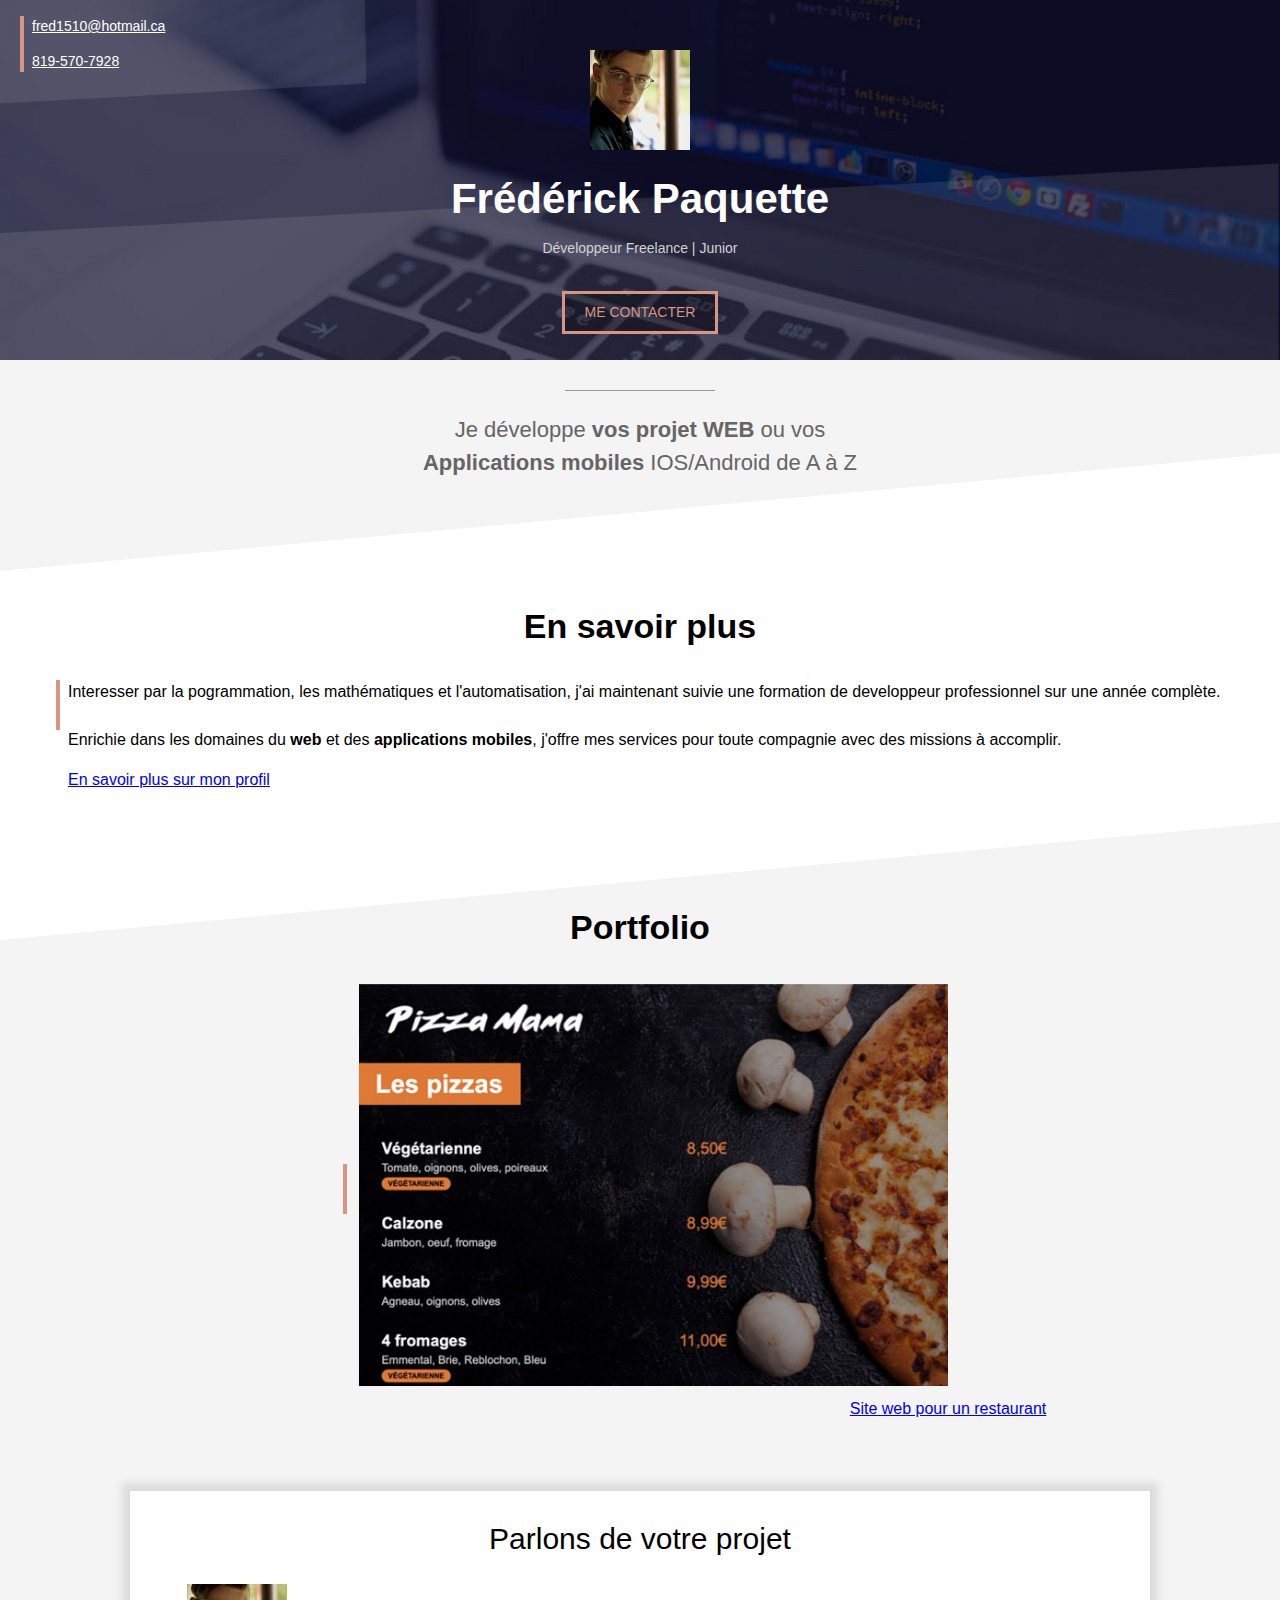
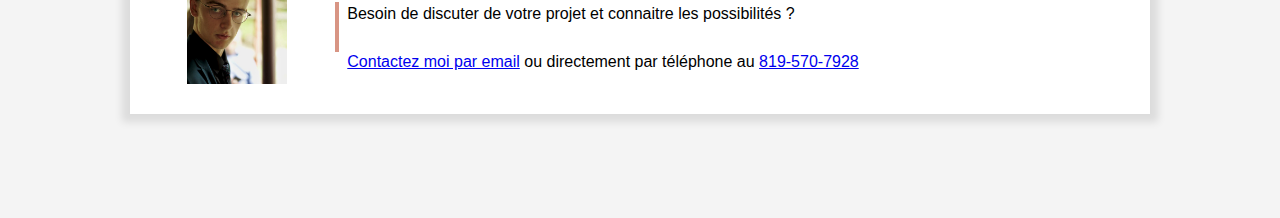
<file: index.html>
<!DOCTYPE html>
<html lang="fr">
<head>
    <meta charset="UTF-8">
    <meta name="viewport" content="width=device-width, initial-scale=1.0">
    <title>Frédérick Paquette</title>
    <link rel="stylesheet" href="style.css"/>
</head>
<body>
    <!-- COUVERTURE -->
    <div class="cover">
        <img class="cover-profile" src="profile_p.jpg"/>
        <h1>Frédérick Paquette</h1>
        <p>Développeur Freelance | Junior</p>
        
        <div style="text-align: center;">
            <a class="contact-button" href="mailto:fred1510@hotmail.ca?subject=Contact%20depuis20%frédérickpaquette.com">ME CONTACTER</a>
        </div>
        <div class="cover-contact">
            <p><a href="mailto:fred1510@hotmail.ca?subject=Contact%20depuis20%frédérickpaquette.com">fred1510@hotmail.ca</a></p>
            <p><a href="tel:+18195707928">819-570-7928</a></p>
        </div>
    </div>

    <!-- SECTION GRISE 1 -->

    <div class="section section-grise1">  
        <div class="separateur"></div>  
        <p>Je développe <b>vos projet WEB</b> ou vos <b>Applications mobiles</b> IOS/Android de A à Z</p>
    </div>   

    <!-- SECTION BLANCHE -->

    <div class="section">
        <h2>En savoir plus</h2>
        <!-- <img src="profile2.jpg" class="col-contenu"/> --> 
        <div class="col-contenu float-right">
            <div class="texte-avec-ligne-verticale">            
                <p>Interesser par la pogrammation, les mathématiques et l'automatisation, j'ai maintenant suivie une formation de developpeur professionnel sur une année complète.<br><br>
                    Enrichie dans les domaines du <b>web</b> et des <b>applications mobiles</b>, j'offre mes services pour toute compagnie avec des missions à accomplir.</p>
                <a href="Frédérick_Paquette_CV.pdf">En savoir plus sur mon profil</a> 
            </div>                 
        </div>
    </div>

    <!-- SECTION GRISE 2 -->

    <div class="section section-grise2">     
        <h2>Portfolio</h2>         
        <table class="col-portfolio" style="display:inline-block">
            <tr>
                <td><div class="barre-verticale"></div></td>
                <td style="width:100%"><a href="portfolio-site-restaurant.html"><img style="width:50%" src="project1small.jpg"></a></td>
            </tr>
            <tr>
                <td></td>
                <td align="center"><a href="portfolio-site-restaurant.html">Site web pour un restaurant</a></td>
            </tr>
        </table>  
    
    <!--   
        <table class="col-portfolio float-right">
            <tr>
                <td><div class="barre-verticale"></div></td>
                <td style="width:100%"><a href="portfolio-application-mobile-ai.html"><img style="width:100%" src="project2small.jpg"></a></td>
            </tr>
            <tr>
                <td></td>
                <td align="center"><a href="portfolio-application-mobile-ai.html">Application mobile<br>' Intelligence artificielle '</a></td>
            </tr>
        </table> 
    </div>
    --> 

    <!-- SECTION BLANCHE -->


    <iframe src="contact-frame.html" scrolling="no"/>


</body>
</html>
</file>
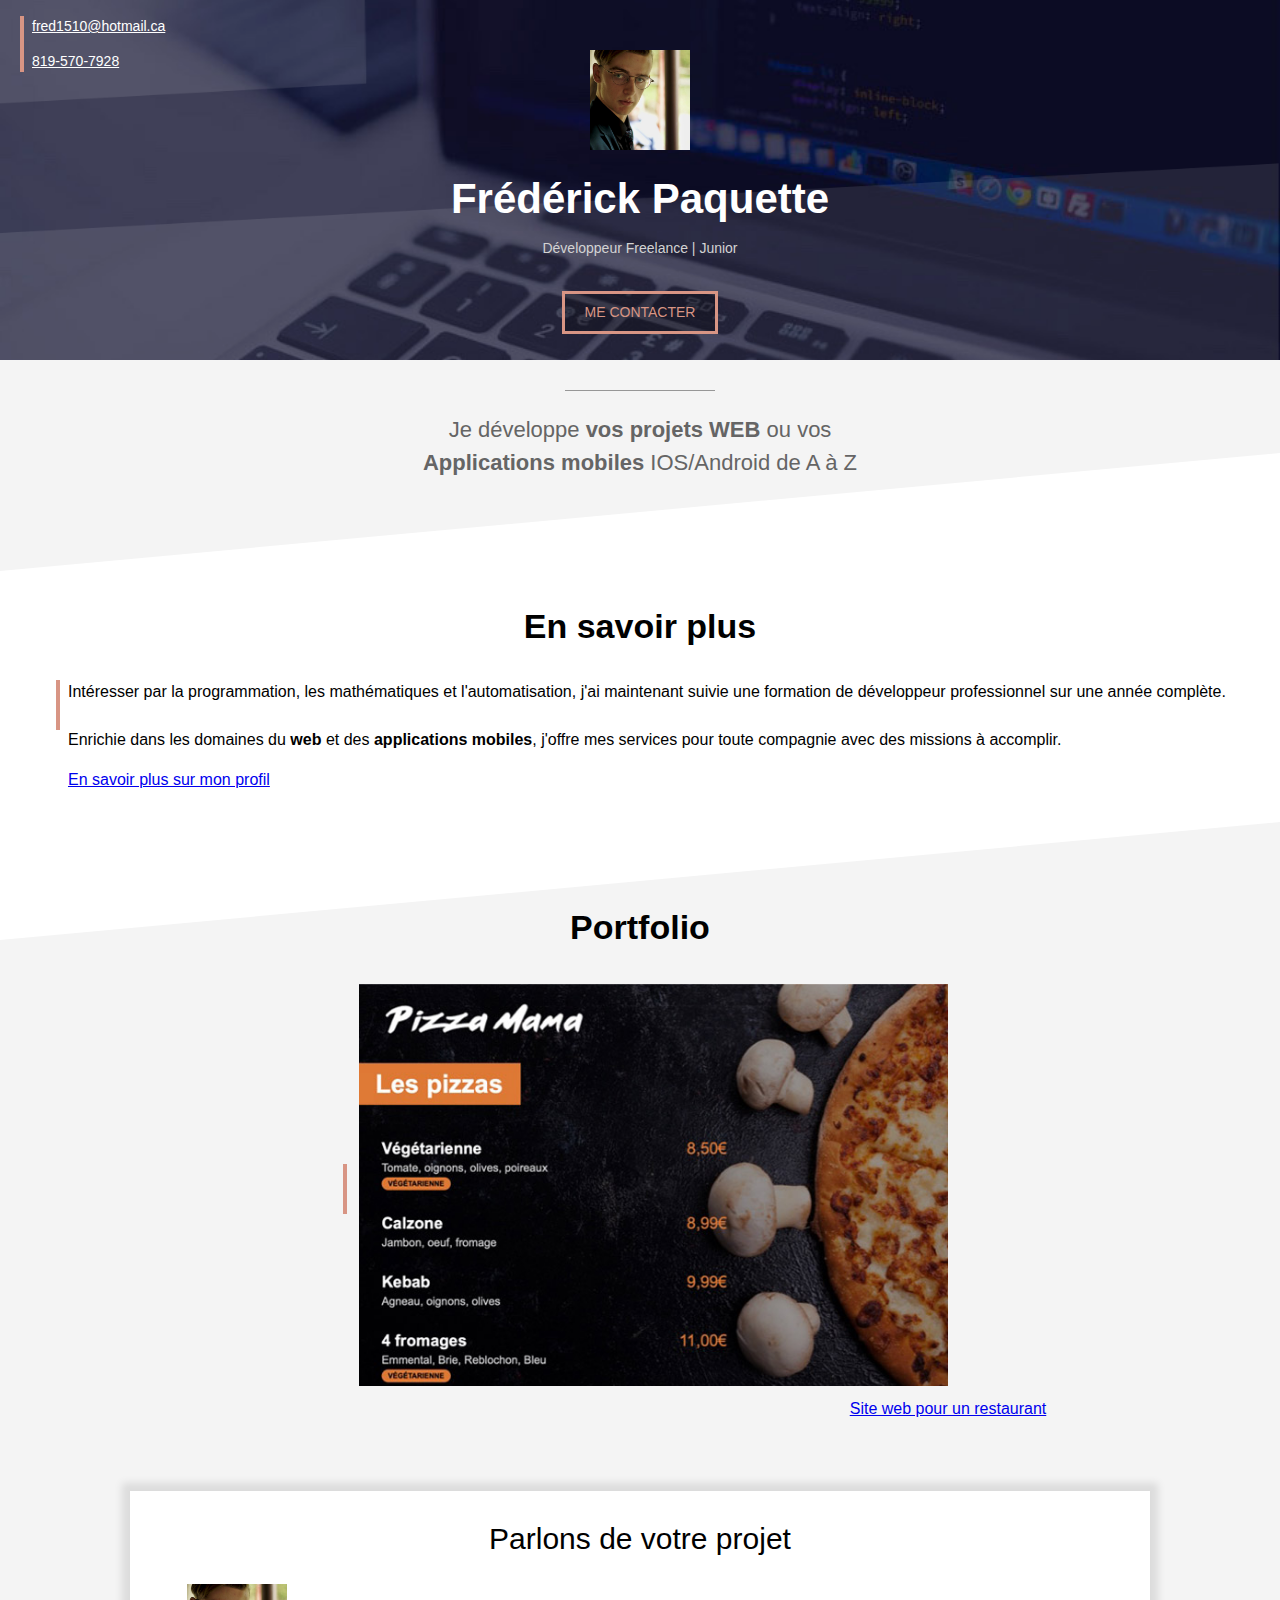
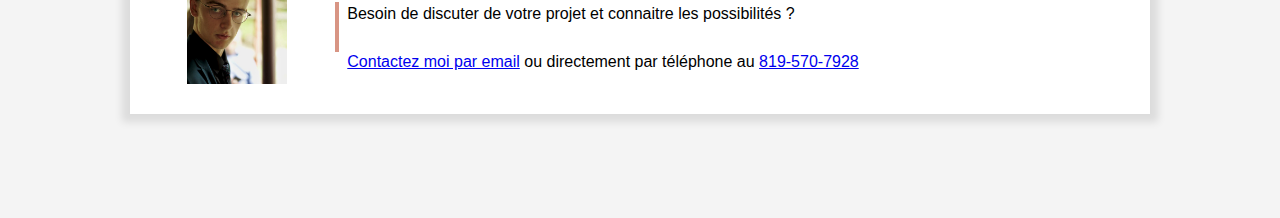
<file: Site_web_pro_V1/index.html>
<!DOCTYPE html>
<html lang="fr">
<head>
    <meta charset="UTF-8">
    <meta name="viewport" content="width=device-width, initial-scale=1.0">
    <title>Frédérick Paquette</title>
    <link rel="stylesheet" href="style.css"/>
</head>
<body>
    <!-- COUVERTURE -->
    <div class="cover">
        <img class="cover-profile" src="profile_p.jpg"/>
        <h1>Frédérick Paquette</h1>
        <p>Développeur Freelance | Junior</p>
        
        <div style="text-align: center;">
            <a class="contact-button" href="mailto:fred1510@hotmail.ca?subject=Contact%20depuis20%frédérickpaquette.com">ME CONTACTER</a>
        </div>
        <div class="cover-contact">
            <p><a href="mailto:fred1510@hotmail.ca?subject=Contact%20depuis20%frédérickpaquette.com">fred1510@hotmail.ca</a></p>
            <p><a href="tel:+18195707928">819-570-7928</a></p>
        </div>
    </div>

    <!-- SECTION GRISE 1 -->

    <div class="section section-grise1">  
        <div class="separateur"></div>  
        <p>Je développe <b>vos projets WEB</b> ou vos <b>Applications mobiles</b> IOS/Android de A à Z</p>
    </div>   

    <!-- SECTION BLANCHE -->

    <div class="section">
        <h2>En savoir plus</h2>
        <!-- <img src="profile2.jpg" class="col-contenu"/> --> 
        <div class="col-contenu float-right">
            <div class="texte-avec-ligne-verticale">            
                <p>Intéresser par la programmation, les mathématiques et l'automatisation, j'ai maintenant suivie une formation de développeur professionnel sur une année complète.<br><br>
                    Enrichie dans les domaines du <b>web</b> et des <b>applications mobiles</b>, j'offre mes services pour toute compagnie avec des missions à accomplir.</p>
                <a href="Frédérick_Paquette_CV.pdf">En savoir plus sur mon profil</a> 
            </div>                 
        </div>
    </div>

    <!-- SECTION GRISE 2 -->

    <div class="section section-grise2">     
        <h2>Portfolio</h2>         
        <table class="col-portfolio" style="display:inline-block">
            <tr>
                <td><div class="barre-verticale"></div></td>
                <td style="width:100%"><a href="portfolio-site-restaurant.html"><img style="width:50%" src="project1small.jpg"></a></td>
            </tr>
            <tr>
                <td></td>
                <td align="center"><a href="portfolio-site-restaurant.html">Site web pour un restaurant</a></td>
            </tr>
        </table>  
    
    <!--   
        <table class="col-portfolio float-right">
            <tr>
                <td><div class="barre-verticale"></div></td>
                <td style="width:100%"><a href="portfolio-application-mobile-ai.html"><img style="width:100%" src="project2small.jpg"></a></td>
            </tr>
            <tr>
                <td></td>
                <td align="center"><a href="portfolio-application-mobile-ai.html">Application mobile<br>' Intelligence artificielle '</a></td>
            </tr>
        </table> 
    </div>
    --> 

    <!-- SECTION BLANCHE -->


    <iframe src="contact-frame.html" scrolling="no"/>


</body>
</html>
</file>
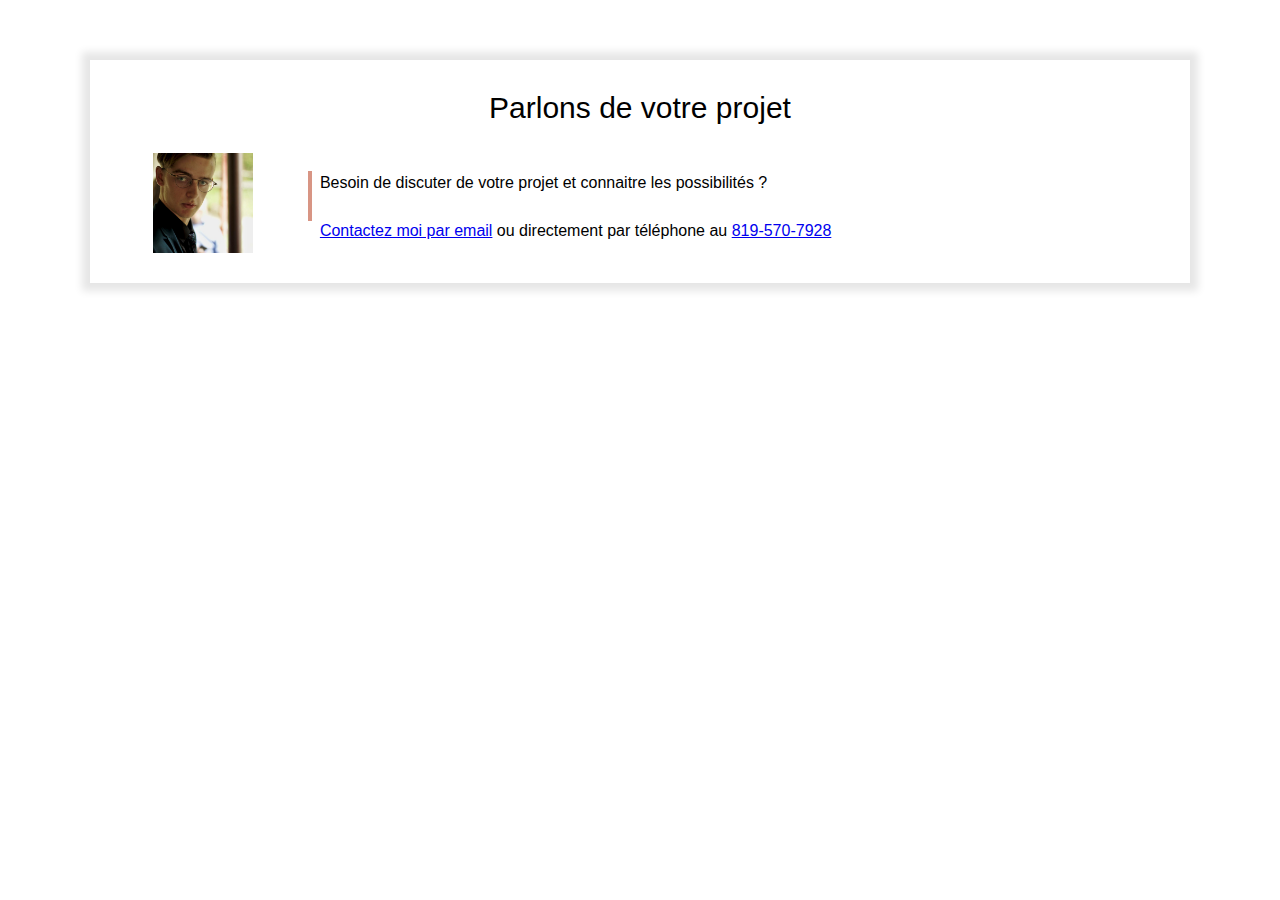
<file: contact-frame.html>
<!DOCTYPE html>
<html lang="fr">
<head>
    <meta charset="UTF-8">
    <meta name="viewport" content="width=device-width, initial-scale=1.0">
    <link rel="stylesheet" href="style.css"/>
</head>
<body>
    <div class="section">
        <div class="separateur display-mobile" style="margin-bottom: 15px;"></div>
    <div class="frame">        
        <p class="frame-title">Parlons de votre projet</p>
        <table style="width: 100%">
            <tr>
                <td valign="top" align="center"><img src="profile_p.jpg"></td>
                <td>
                    <div class="texte-avec-ligne-verticale" style="margin-left: 20px">
                    <p>
                        Besoin de discuter de votre projet et connaitre les possibilités ?
                        <br><br>
                        <a href="mailto:fred1510@hotmail.ca?subject=Contact%20depuis20%frédérickpaquette.com">Contactez moi par email</a>
                            ou directement par téléphone au <a href="tel:+18195707928">819-570-7928</a>

                    </p>
                    </div>
                </td> 
            </tr>
        </table>
    </div>
    </div>
</body>
</file>
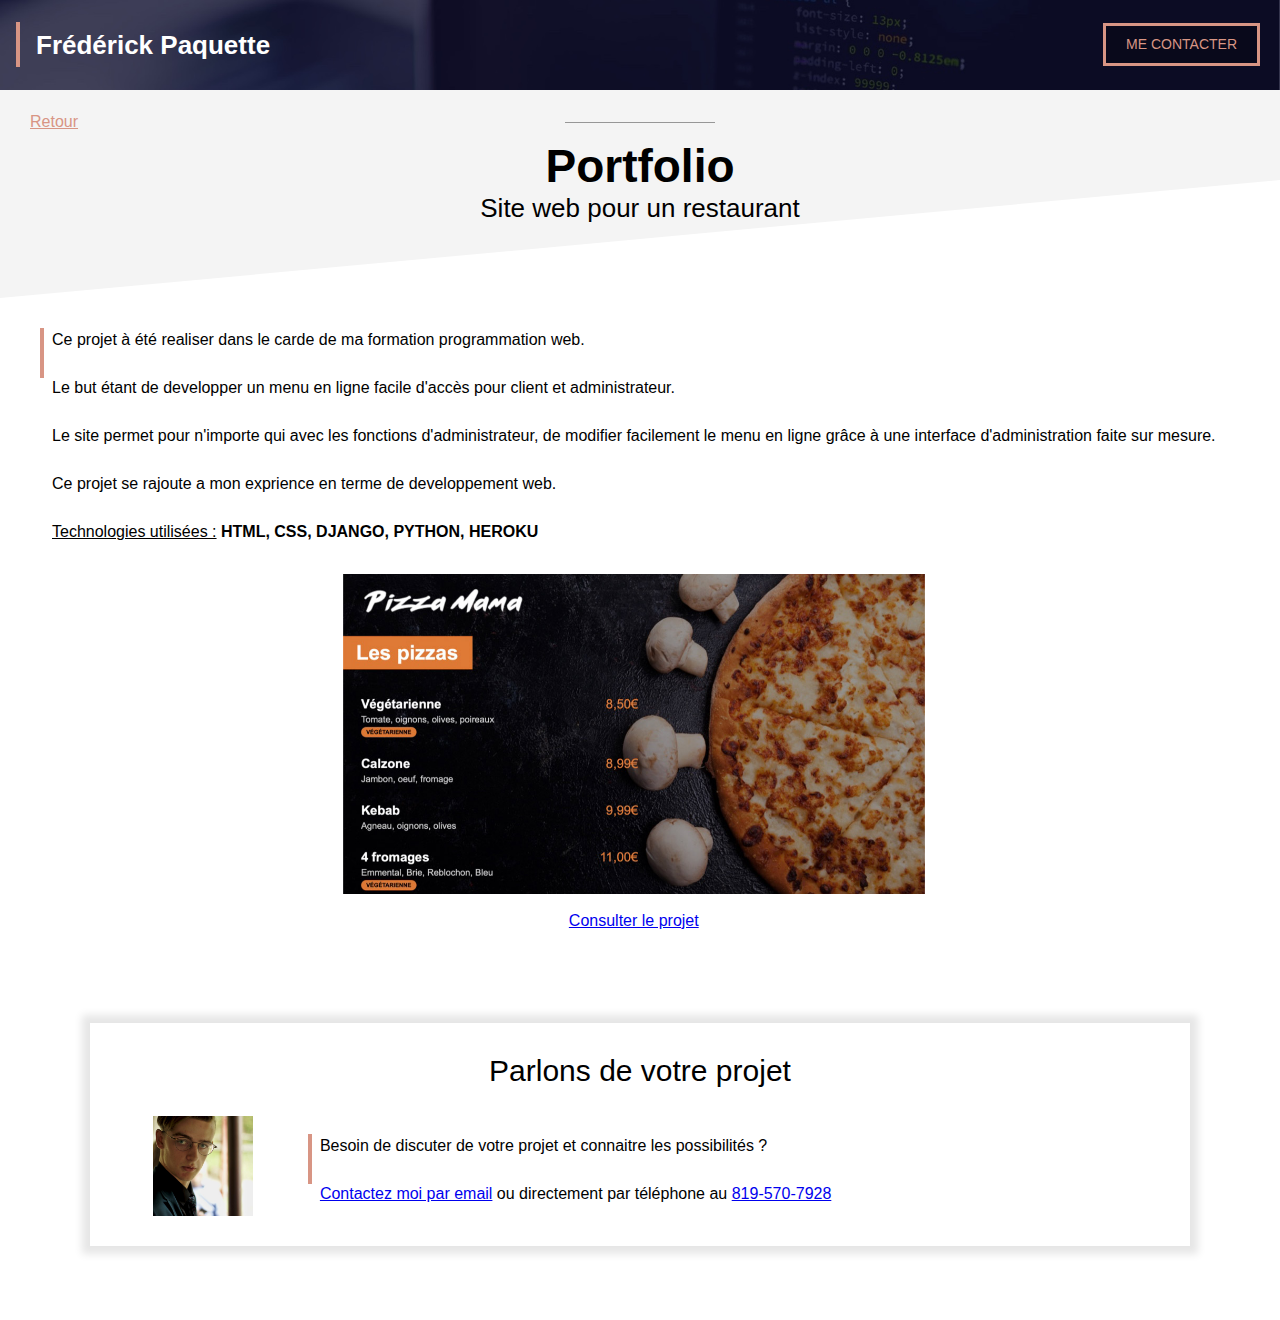
<file: portfolio-site-restaurant.html>
<!DOCTYPE html>
<html lang="fr">
<head>
    <meta charset="UTF-8">
    <meta name="viewport" content="width=device-width, initial-scale=1.0">
    <title>Site web de restaurant</title>
    <link rel="stylesheet" href="style.css"/>
</head>
<body>

    <!-- HEADER -->

    <div class="portfolio-header">
        <div class="texte-avec-ligne-verticale"
        style="margin-left: 16px; margin-top: 22px; height: 45px">
            <p class="portfolio-header-title">Frédérick Paquette</p> 
        </div>
        <a class="contact-button contact-button-portfolio"
        href="mailto:fred1510@hotmail.ca?subject=Contact%20depuis20%frédérickpaquette.com">ME CONTACTER</a>
    
    </div>

    <!-- SECTION GRISE TITRE -->

    <div class="section section-grise1" style="padding-top:20px">
        <a class="portfolio-back" href="index.html">Retour</a>
        <div class="separateur" style="margin-top:-12px;"></div>
        <h1 class="portfolio">Portfolio</h1>
        <h2 class="portfolio">Site web pour un restaurant</h2>
    </div>   

    <!-- SECTION CONTENU -->
    
    <div class="section">
        <div class="texte-avec-ligne-verticale">
            <p>
                Ce projet à été realiser dans le carde de ma formation programmation web.
                <br><br>
                Le but étant de developper un menu en ligne facile d'accès pour client et administrateur.
                <br><br>
                Le site permet pour n'importe qui avec les fonctions d'administrateur, de modifier facilement le menu en ligne grâce à une interface d'administration faite sur mesure.
                <br><br>
                Ce projet se rajoute a mon exprience en terme de developpement web.
                <br><br>
                <u>Technologies utilisées :</u><b> HTML, CSS, DJANGO, PYTHON, HEROKU</b>
            </p>
            <div style="text-align: center; margin-top: 30px;">
                <a href="https://frederick.pythonanywhere.com/"><img class="portfolio" src="project1.jpg"></a>
                <a style="display: block; margin-top: 8px;" href="https://frederick.pythonanywhere.com/">Consulter le projet</a>
            </div>
        </div>
    </div>
    <!-- FRAME -->

    <iframe src="contact-frame.html" scrolling="no"/>

</body>
</html>
</file>
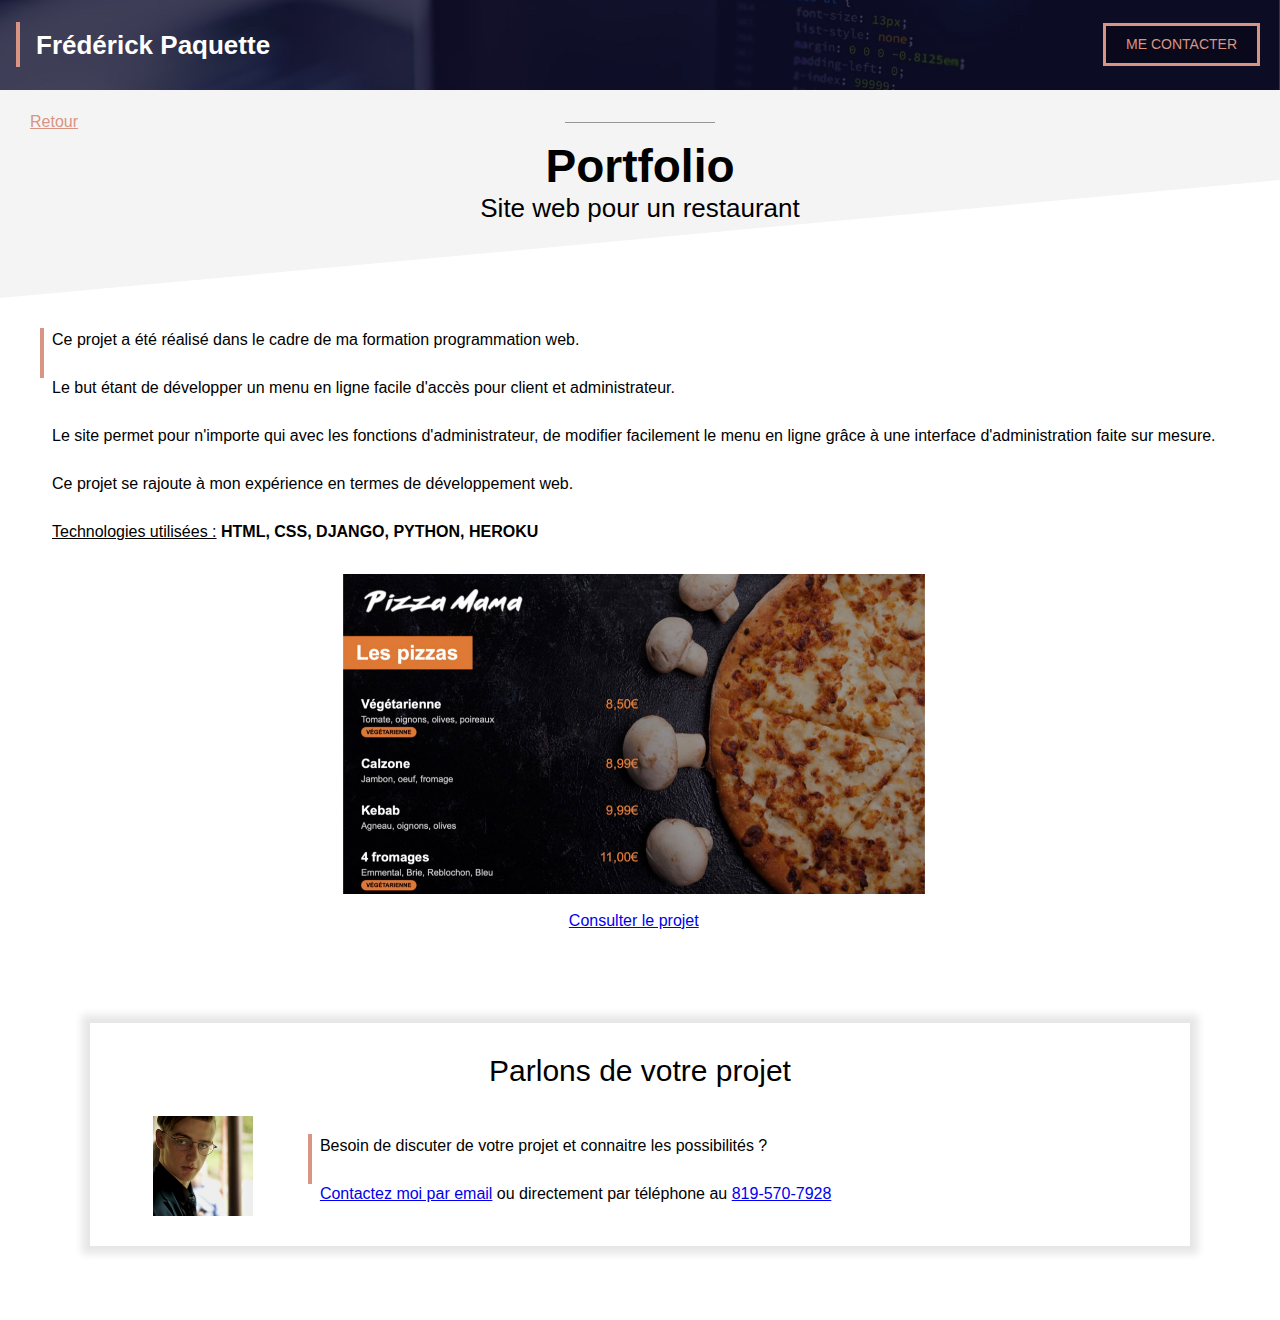
<file: Site_web_pro_V1/portfolio-site-restaurant.html>
<!DOCTYPE html>
<html lang="fr">
<head>
    <meta charset="UTF-8">
    <meta name="viewport" content="width=device-width, initial-scale=1.0">
    <title>Site web de restaurant</title>
    <link rel="stylesheet" href="style.css"/>
</head>
<body>

    <!-- HEADER -->

    <div class="portfolio-header">
        <div class="texte-avec-ligne-verticale"
        style="margin-left: 16px; margin-top: 22px; height: 45px">
            <p class="portfolio-header-title">Frédérick Paquette</p> 
        </div>
        <a class="contact-button contact-button-portfolio"
        href="mailto:fred1510@hotmail.ca?subject=Contact%20depuis20%frédérickpaquette.com">ME CONTACTER</a>
    
    </div>

    <!-- SECTION GRISE TITRE -->

    <div class="section section-grise1" style="padding-top:20px">
        <a class="portfolio-back" href="index.html">Retour</a>
        <div class="separateur" style="margin-top:-12px;"></div>
        <h1 class="portfolio">Portfolio</h1>
        <h2 class="portfolio">Site web pour un restaurant</h2>
    </div>   

    <!-- SECTION CONTENU -->
    
    <div class="section">
        <div class="texte-avec-ligne-verticale">
            <p>
                Ce projet a été réalisé dans le cadre de ma formation programmation web.
                <br><br>
                Le but étant de développer un menu en ligne facile d'accès pour client et administrateur.
                <br><br>
                Le site permet pour n'importe qui avec les fonctions d'administrateur, de modifier facilement le menu en ligne grâce à une interface d'administration faite sur mesure.
                <br><br>
                Ce projet se rajoute à mon expérience en termes de développement web.
                <br><br>
                <u>Technologies utilisées :</u><b> HTML, CSS, DJANGO, PYTHON, HEROKU</b>
            </p>
            <div style="text-align: center; margin-top: 30px;">
                <a href="https://frederick.pythonanywhere.com/"><img class="portfolio" src="project1.jpg"></a>
                <a style="display: block; margin-top: 8px;" href="https://frederick.pythonanywhere.com/">Consulter le projet</a>
            </div>
        </div>
    </div>
    <!-- FRAME -->

    <iframe src="contact-frame.html" scrolling="no"/>

</body>
</html>
</file>
<file: style.css>
* {
    box-sizing: border-box;
}

:root {
    --color1: #D89584;
    --color2: #F4F4F4; 
}

body {
    margin: 0;
    font-family: Arial;
    line-height: 1.5;
}

iframe {
    width: 100%;
    border: none;
    height: 350px;
}

div.cover {
    background: url(cover_overlay.png) no-repeat center/100% 100%, url(cover.jpg) no-repeat center/cover;
    height: 360px;
    position: relative;
}

img.cover-profile {
    height: 100px;
    position: relative;
    left: 50%;
    margin-left: -50px;
    margin-top: 50px;
}

h1 {
    color: white;
    text-align: center;
    font-size: 42px;
    margin-top: 10px;
    margin-bottom: 0px;
}

div.cover p {
    color: lightgray;
    text-align: center;
    margin-top: 8px;
    font-size: 14px;
}

div.cover-contact {
    /* background-color: #FF000080; */
    position: absolute;
    top: 16px;
    left: 20px;
    border-left: 4px solid var(--color1);
    padding-left: 8px;
}

div.cover-contact p {
    text-align: left;
    margin-top: 0px;
    margin-bottom: 0px;
}

div.cover-contact p:first-child {
    margin-bottom: 14px;
}

div.cover-contact * {
    color: white;
    font-size: 14px;
}

a.contact-button {
    color: var(--color1);
    border: 3px solid var(--color1);
    padding: 8px 20px;
    background-color: #00000040;
    text-decoration: none;
    display: inline-block;
    margin-top: 18px;
    font-size: 14px;
}  

a.contact-button-portfolio {
    position: absolute; 
    right: 20px; 
    top: 5px;
}

div.box-contact a:hover {
    color: white;
    border: 3px solid white;
}

.section {
    padding-left: 40px;
    padding-right: 40px;
    padding-top: 30px;
    padding-bottom: 30px;
    overflow: auto;
}

div.section-grise1 {
    background: url(triangle2white.svg) no-repeat center bottom/100%;
    background-color: var(--color2);
    padding-bottom: 70px;
}

div.section-grise2 {
    background: url(triangle1white.svg) no-repeat center top/100%;
    background-color: var(--color2);
    padding-top: 80px;
}

h2 {
    text-align: center;
    font-size: 34px;
    margin-top: 0px;
}

div.separateur {
    background-color: #979797;
    height: 1px;
    width: 150px;
    position: relative;
    left: 50%;
    margin-left: -75px;
}

div.section-grise1 p {
    font-size: 22px;
    color: #656565;
    text-align: center;
    max-width: 450px;
    margin-left: auto;
    margin-right: auto;
}

img.col-contenu {
    width: 40%;
}

div.col-contenu {
    width: 60%;
    padding-left: 16px;
}

.float-right {
    display: inline;
    /*float: right;*/

}


div.texte-avec-ligne-verticale {
    border-left: 4px solid var(--color1);
    padding-left: 8px;
    height: 50px;
    display: inline-block;
}

div.texte-avec-ligne-verticale p {
    margin-top: 0;
}

div.barre-verticale {
    height: 50px;
    width: 4px;
    background-color: var(--color1);
    margin-right: 8px;
}

.col-portfolio {
    width: 100%;
    margin-left: 50%;
    right: 25%;
    position: relative;
}

div.frame {
    margin: 30px 50px;
    padding: 20px 30px;
    background-color: white;
    box-shadow: 0px 0px 8px 8px rgba(0, 0, 0, 0.1);
}

p.frame-title {
    font-size: 30px;
    margin-top: 5px;
    margin-bottom: 20px;
    text-align: center;
}

div.frame img {
    width: 100px;
}

/* PORTFOLIO */

.portfolio-header {
    height: 90px;
    background: url(header.jpg) no-repeat center/cover;
    position: relative;
}

.portfolio-header-title {
    font-size: 26px;
    font-weight: bold;
    color: white;
    padding-top: 4px;
    padding-left: 8px;
}

h1.portfolio {
    font-size: 46px;
    color: black;
    line-height: 1;
    padding-top: 10px;
}

h2.portfolio {
    font-size: 26px;
    color: black;
    font-weight: normal;
    margin-bottom: 0px;
}

a.portfolio-back {
    color: var(--color1);
    margin-left: -10px;
}

img.portfolio {
    width: 50%;
}

.display-mobile {
    display: none;
}


/* RESPONSIVE DESIGN : MOBILE */
@media only screen and (max-width: 767px) {

    img.cover-profile {
        height: 90px;
        margin-top: 75px;
    }
    
    h1 {
        font-size: 38px;
        margin-top: 6px;
        margin-bottom: 0px;
    }
    
    div.cover p {
        margin-top: 2px;
        font-size: 13px;
    }

    .section {
        padding-left: 20px;
        padding-right: 20px;
    }
    
    div.section-grise1 {
        padding-bottom: 40px;
    }

    h2 {
        font-size: 30px;
    }

    div.col-contenu {
        width: 100%;
        padding-left: 0px;
        margin-top: 20px;
    }

    .col-portfolio {
        width: 100%;
        margin-bottom: 20px;
    }

    div.frame {
        margin: 0px 0px;
        padding: 0px 0px;
        box-shadow: none;
    }

    div.frame img{
        width: 70px;
    }       

    /* PORTFOLIO - MOBILE */
    .portfolio-header-title {
        font-size: 19px;
        padding-top: 10px;
        padding-left: 4px;
    }

    a.contact-button {
        padding: 7px 12px;
        margin-top: 22px;
        font-size: 12px;
    }  
    
    a.contact-button-portfolio {
        right: 8px; 
    }

    h1.portfolio {
        font-size: 40px;
    }
    
    h2.portfolio {
        font-size: 22px;
    }
    
    img.portfolio {
        width: 100%;
    }
    
    .display-mobile {
        display: block;
    }
}
</file>
<file: Site_web_pro_V1/style.css>
* {
    box-sizing: border-box;
}

:root {
    --color1: #D89584;
    --color2: #F4F4F4; 
}

body {
    margin: 0;
    font-family: Arial;
    line-height: 1.5;
}

iframe {
    width: 100%;
    border: none;
    height: 350px;
}

div.cover {
    background: url(cover_overlay.png) no-repeat center/100% 100%, url(cover.jpg) no-repeat center/cover;
    height: 360px;
    position: relative;
}

img.cover-profile {
    height: 100px;
    position: relative;
    left: 50%;
    margin-left: -50px;
    margin-top: 50px;
}

h1 {
    color: white;
    text-align: center;
    font-size: 42px;
    margin-top: 10px;
    margin-bottom: 0px;
}

div.cover p {
    color: lightgray;
    text-align: center;
    margin-top: 8px;
    font-size: 14px;
}

div.cover-contact {
    /* background-color: #FF000080; */
    position: absolute;
    top: 16px;
    left: 20px;
    border-left: 4px solid var(--color1);
    padding-left: 8px;
}

div.cover-contact p {
    text-align: left;
    margin-top: 0px;
    margin-bottom: 0px;
}

div.cover-contact p:first-child {
    margin-bottom: 14px;
}

div.cover-contact * {
    color: white;
    font-size: 14px;
}

a.contact-button {
    color: var(--color1);
    border: 3px solid var(--color1);
    padding: 8px 20px;
    background-color: #00000040;
    text-decoration: none;
    display: inline-block;
    margin-top: 18px;
    font-size: 14px;
}  

a.contact-button-portfolio {
    position: absolute; 
    right: 20px; 
    top: 5px;
}

div.box-contact a:hover {
    color: white;
    border: 3px solid white;
}

.section {
    padding-left: 40px;
    padding-right: 40px;
    padding-top: 30px;
    padding-bottom: 30px;
    overflow: auto;
}

div.section-grise1 {
    background: url(triangle2white.svg) no-repeat center bottom/100%;
    background-color: var(--color2);
    padding-bottom: 70px;
}

div.section-grise2 {
    background: url(triangle1white.svg) no-repeat center top/100%;
    background-color: var(--color2);
    padding-top: 80px;
}

h2 {
    text-align: center;
    font-size: 34px;
    margin-top: 0px;
}

div.separateur {
    background-color: #979797;
    height: 1px;
    width: 150px;
    position: relative;
    left: 50%;
    margin-left: -75px;
}

div.section-grise1 p {
    font-size: 22px;
    color: #656565;
    text-align: center;
    max-width: 450px;
    margin-left: auto;
    margin-right: auto;
}

img.col-contenu {
    width: 40%;
}

div.col-contenu {
    width: 60%;
    padding-left: 16px;
}

.float-right {
    display: inline;
    /*float: right;*/

}


div.texte-avec-ligne-verticale {
    border-left: 4px solid var(--color1);
    padding-left: 8px;
    height: 50px;
    display: inline-block;
}

div.texte-avec-ligne-verticale p {
    margin-top: 0;
}

div.barre-verticale {
    height: 50px;
    width: 4px;
    background-color: var(--color1);
    margin-right: 8px;
}

.col-portfolio {
    width: 100%;
    margin-left: 50%;
    right: 25%;
    position: relative;
}

div.frame {
    margin: 30px 50px;
    padding: 20px 30px;
    background-color: white;
    box-shadow: 0px 0px 8px 8px rgba(0, 0, 0, 0.1);
}

p.frame-title {
    font-size: 30px;
    margin-top: 5px;
    margin-bottom: 20px;
    text-align: center;
}

div.frame img {
    width: 100px;
}

/* PORTFOLIO */

.portfolio-header {
    height: 90px;
    background: url(header.jpg) no-repeat center/cover;
    position: relative;
}

.portfolio-header-title {
    font-size: 26px;
    font-weight: bold;
    color: white;
    padding-top: 4px;
    padding-left: 8px;
}

h1.portfolio {
    font-size: 46px;
    color: black;
    line-height: 1;
    padding-top: 10px;
}

h2.portfolio {
    font-size: 26px;
    color: black;
    font-weight: normal;
    margin-bottom: 0px;
}

a.portfolio-back {
    color: var(--color1);
    margin-left: -10px;
}

img.portfolio {
    width: 50%;
}

.display-mobile {
    display: none;
}


/* RESPONSIVE DESIGN : MOBILE */
@media only screen and (max-width: 767px) {

    img.cover-profile {
        height: 90px;
        margin-top: 75px;
    }
    
    h1 {
        font-size: 38px;
        margin-top: 6px;
        margin-bottom: 0px;
    }
    
    div.cover p {
        margin-top: 2px;
        font-size: 13px;
    }

    .section {
        padding-left: 20px;
        padding-right: 20px;
    }
    
    div.section-grise1 {
        padding-bottom: 40px;
    }

    h2 {
        font-size: 30px;
    }

    div.col-contenu {
        width: 100%;
        padding-left: 0px;
        margin-top: 20px;
    }

    .col-portfolio {
        width: 100%;
        margin-bottom: 20px;
    }

    div.frame {
        margin: 0px 0px;
        padding: 0px 0px;
        box-shadow: none;
    }

    div.frame img{
        width: 70px;
    }       

    /* PORTFOLIO - MOBILE */
    .portfolio-header-title {
        font-size: 19px;
        padding-top: 10px;
        padding-left: 4px;
    }

    a.contact-button {
        padding: 7px 12px;
        margin-top: 22px;
        font-size: 12px;
    }  
    
    a.contact-button-portfolio {
        right: 8px; 
    }

    h1.portfolio {
        font-size: 40px;
    }
    
    h2.portfolio {
        font-size: 22px;
    }
    
    img.portfolio {
        width: 100%;
    }
    
    .display-mobile {
        display: block;
    }
}
</file>
